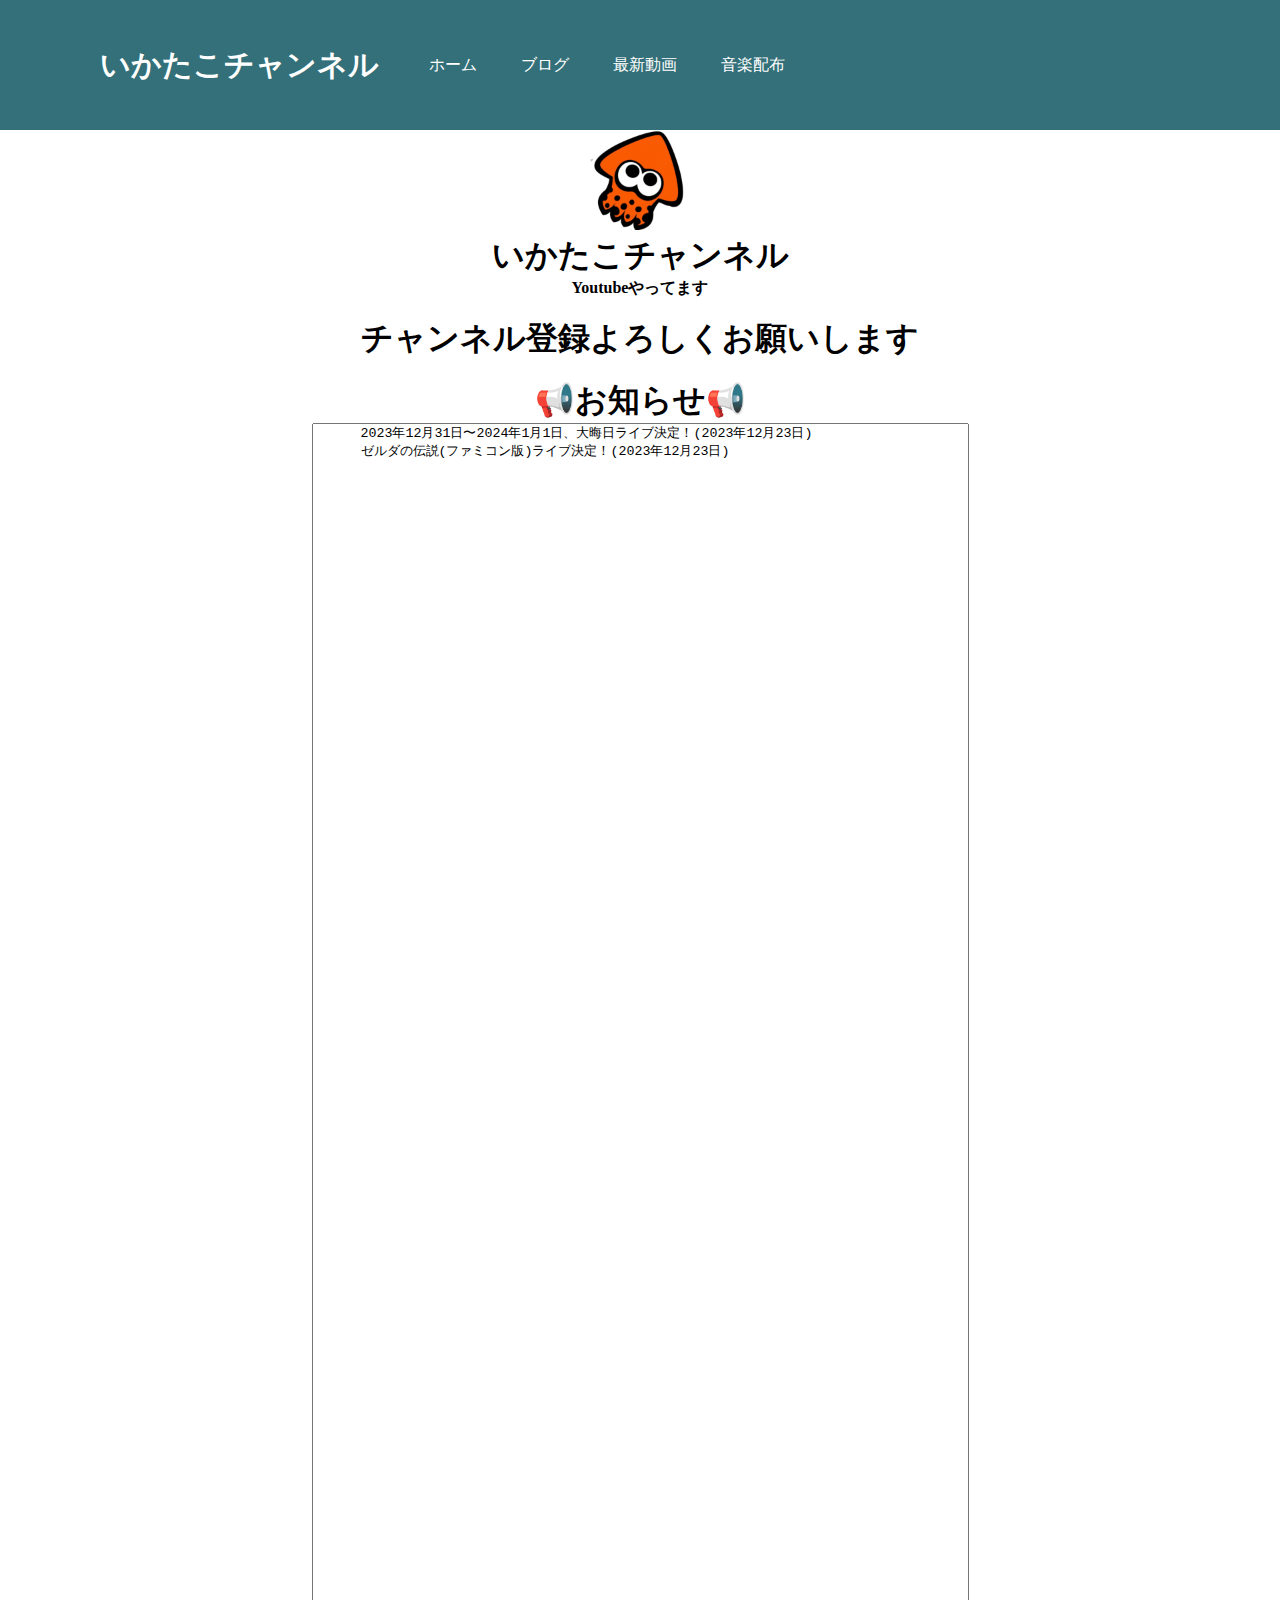
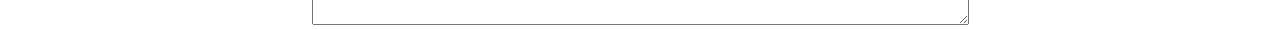
<file: index.html>
<!DOCTYPE html>
<html lang="ja" dir="ltr">
  <head>
    <meta charset="utf-8">
    <link rel="stylesheet" href="index.css">
    <title>いかたこチャンネル</title>
  </head>
  <body>
    <header>
   <h1 class="headline">
     <a>いかたこチャンネル</a>
   </h1>
   <ul class="nav-list">
     <li class="nav-list-item">
       <a href="#home">ホーム</a>
     </li>
    <li class="nav-list-item">
       <a href="ikatakooo.html">ブログ</a>
     </li>
     <li class="nav-list-item">
       <a href="/saisin.html">最新動画</a>
     </li>
     <li class="nav-list-item">
       <a href="music.html">音楽配布</a>
     </li>
   </ul>
 </header>
    <div style="text-align:center;">
<img src="ikatako.jpeg" alt="いかたこ" height="100px" id="home">
</div>
<h1 style="text-align:center;">いかたこチャンネル</h1>
    <h4 style="text-align:center;">Youtubeやってます</h4>
<br>
<h1 style="text-align:center;">チャンネル登録よろしくお願いします</h1>
    <br>
    <h1 style="text-align:center;">📢お知らせ📢</h1>
    <div style="text-align:center;">
      <textarea rows="80" cols="80">
      2023年12月31日〜2024年1月1日、大晦日ライブ決定！(2023年12月23日)
      ゼルダの伝説(ファミコン版)ライブ決定！(2023年12月23日)
    </textarea>
    </div>
<script type="text/javascript">
  function blog(){
  var password = prompt("管理者用パスワードを入力してください:","");
  if (password == null) {
alert("キャンセルされました")
  }
  else {
    location.href = password + ".html";
  }
}
</script>
  </body>
</html>
</file>
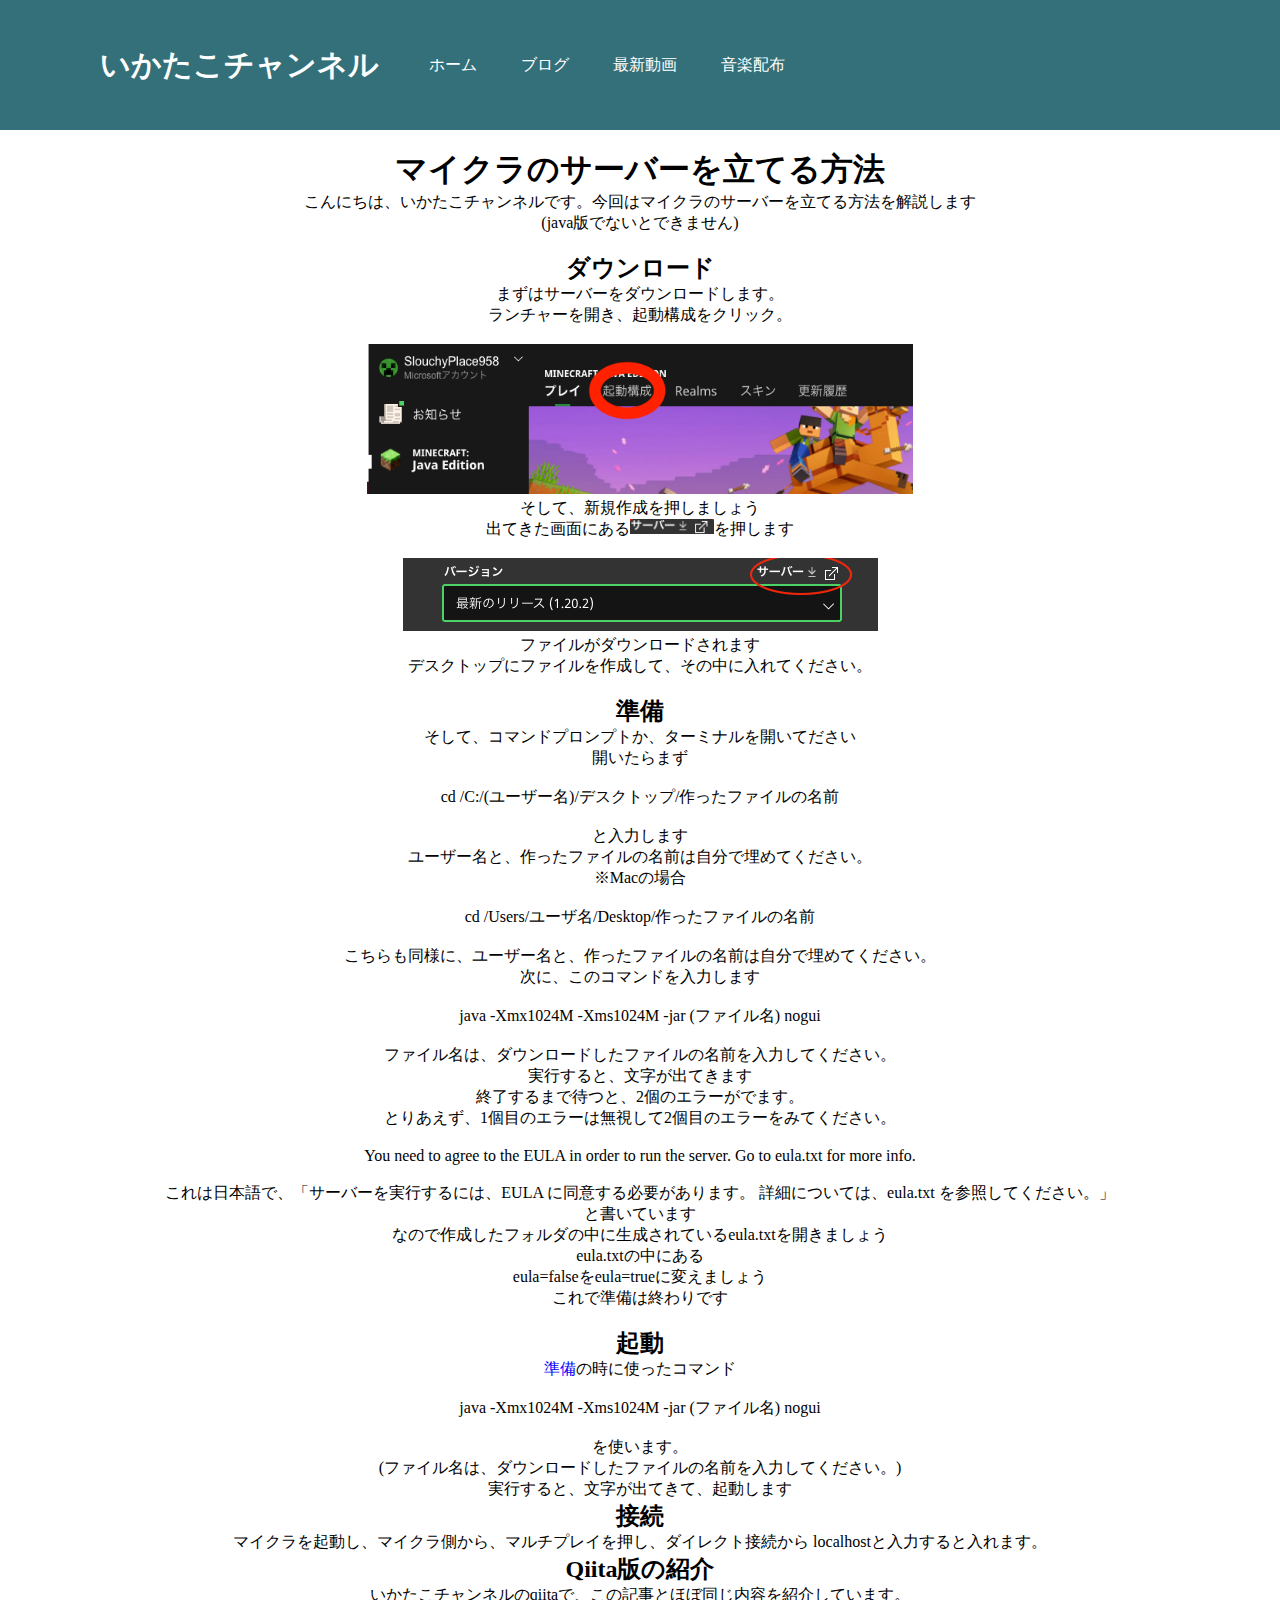
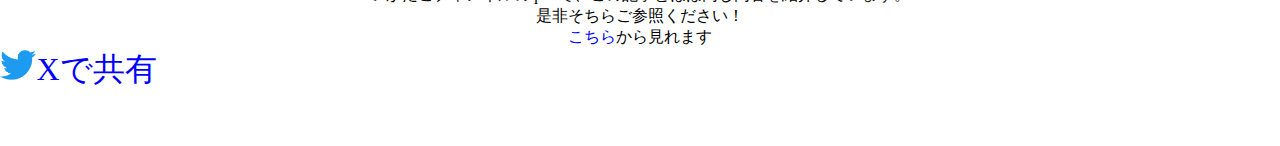
<file: 2023_11_11.html>
<!DOCTYPE html>
<html lang="ja" dir="ltr">
  <head>
    <meta charset="utf-8">
    <title>ブログ(1)</title>
    <link rel="stylesheet" href="index.css">
  </head>
  <body>
    <header>
   <h1 class="headline">
     <a>いかたこチャンネル</a>
   </h1>
   <ul class="nav-list">
     <li class="nav-list-item">
       <a href="index.html">ホーム</a>
     </li>
     <a class="nav-list-item" href="ikatakooo.html">ブログ</a>
     <li class="nav-list-item">
       <a href="saisin.html">最新動画</a>
     </li>
     <li class="nav-list-item">
       <a href="music.html">音楽配布</a>
     </li>
   </ul>
 </header>
 <br>
<h1 style="text-align:center;">マイクラのサーバーを立てる方法</h1>
<p style="text-align:center;">こんにちは、いかたこチャンネルです。今回はマイクラのサーバーを立てる方法を解説します</p>
<p style="text-align:center;">(java版でないとできません)</p>
<br>
<h2 style="text-align:center;" id="1">ダウンロード</h2>
<p style="text-align:center;">まずはサーバーをダウンロードします。</p>
<p style="text-align:center;">ランチャーを開き、起動構成をクリック。</p>
<br>
<div style="text-align:center;">
<img src="画像(1.00).png" alt="画像(1.00)" height="150px">
</div>
<p style="text-align:center;">そして、新規作成を押しましょう</p>
<p style="text-align:center;">出てきた画面にある<span><img src="画像(1.02).png" height="15px" alt="サーバー"></span>を押します</p>
<br>
<div style="text-align:center;">
<img src="画像(1.01).png" alt="">
</div>
<p style="text-align:center;">ファイルがダウンロードされます</p>
<p style="text-align:center;">デスクトップにファイルを作成して、その中に入れてください。</p>
<br>
<h2 style="text-align:center;" id="2">準備</h2>
<p style="text-align:center;">そして、コマンドプロンプトか、ターミナルを開いてださい</p>
<p style="text-align:center;">開いたらまず</p>
<br>
<p style="text-align:center;">cd /C:/(ユーザー名)/デスクトップ/作ったファイルの名前</p>
<br>
<p style="text-align:center;">と入力します</p>
<p style="text-align:center;">ユーザー名と、作ったファイルの名前は自分で埋めてください。</p>
<p style="text-align:center;">※Macの場合</p>
<br>
<p style="text-align:center;">cd /Users/ユーザ名/Desktop/作ったファイルの名前</p>
<br>
<p style="text-align:center;">こちらも同様に、ユーザー名と、作ったファイルの名前は自分で埋めてください。
<p style="text-align:center;">次に、このコマンドを入力します</p>
<br>
<p style="text-align:center;">java -Xmx1024M -Xms1024M -jar (ファイル名) nogui</p>
<br>
<p style="text-align:center;">ファイル名は、ダウンロードしたファイルの名前を入力してください。</p>
<p style="text-align:center;">実行すると、文字が出てきます</p>
<p style="text-align:center;">終了するまで待つと、2個のエラーがでます。</p>
<p style="text-align:center;">とりあえず、1個目のエラーは無視して2個目のエラーをみてください。</p>
<br>
<p style="text-align:center;">You need to agree to the EULA in order to run the server. Go to eula.txt for more info.</p>
<br>
<p style="text-align:center;">これは日本語で、「サーバーを実行するには、EULA に同意する必要があります。 詳細については、eula.txt を参照してください。」</p>
<p style="text-align:center;">と書いています</p>
<p style="text-align:center;">なので作成したフォルダの中に生成されているeula.txtを開きましょう</p>
<p style="text-align:center;">eula.txtの中にある</p>
<p style="text-align:center;">eula=falseをeula=trueに変えましょう</p>
<p style="text-align:center;">これで準備は終わりです</p>
<br>
<h2 style="text-align:center;">起動</h2>
<p style="text-align:center;"><span><a href="#2" style="color:#0000ff">準備</a></span>の時に使ったコマンド</p>
<br>
<p style="text-align:center;">java -Xmx1024M -Xms1024M -jar (ファイル名) nogui</p>
<br>
<p style="text-align:center;">を使います。</p>
<p style="text-align:center;">(ファイル名は、ダウンロードしたファイルの名前を入力してください。)</p>
<p style="text-align:center;">実行すると、文字が出てきて、起動します</p>
<h2 style="text-align:center;">接続</h2>
<p style="text-align:center;">マイクラを起動し、マイクラ側から、マルチプレイを押し、ダイレクト接続から
localhostと入力すると入れます。</p>
<h2 style="text-align:center;">Qiita版の紹介</h2>
<p style="text-align:center;">いかたこチャンネルのqiitaで、この記事とほぼ同じ内容を紹介しています。</p>
<p style="text-align:center;">是非そちらご参照ください！</p>
<p style="text-align:center;"><span><a href="https://qiita.com/ikatakoch/items/2f744284df84ddb05cde" style="color:#0000ff">こちら</a></span>から見れます</p>
<a href="https://twitter.com/share?url=ikatako1432.github.io&via=ikatakoch_xさん" rel="nofollow noopener" target="_blank" style="color:#0000ff"><span><img src="Twitter_logo.png" height="30px"></span><font size="6">Xで共有</font></a>
<br>
<br>
<br>
<br>
  </body>
</html>
</file>
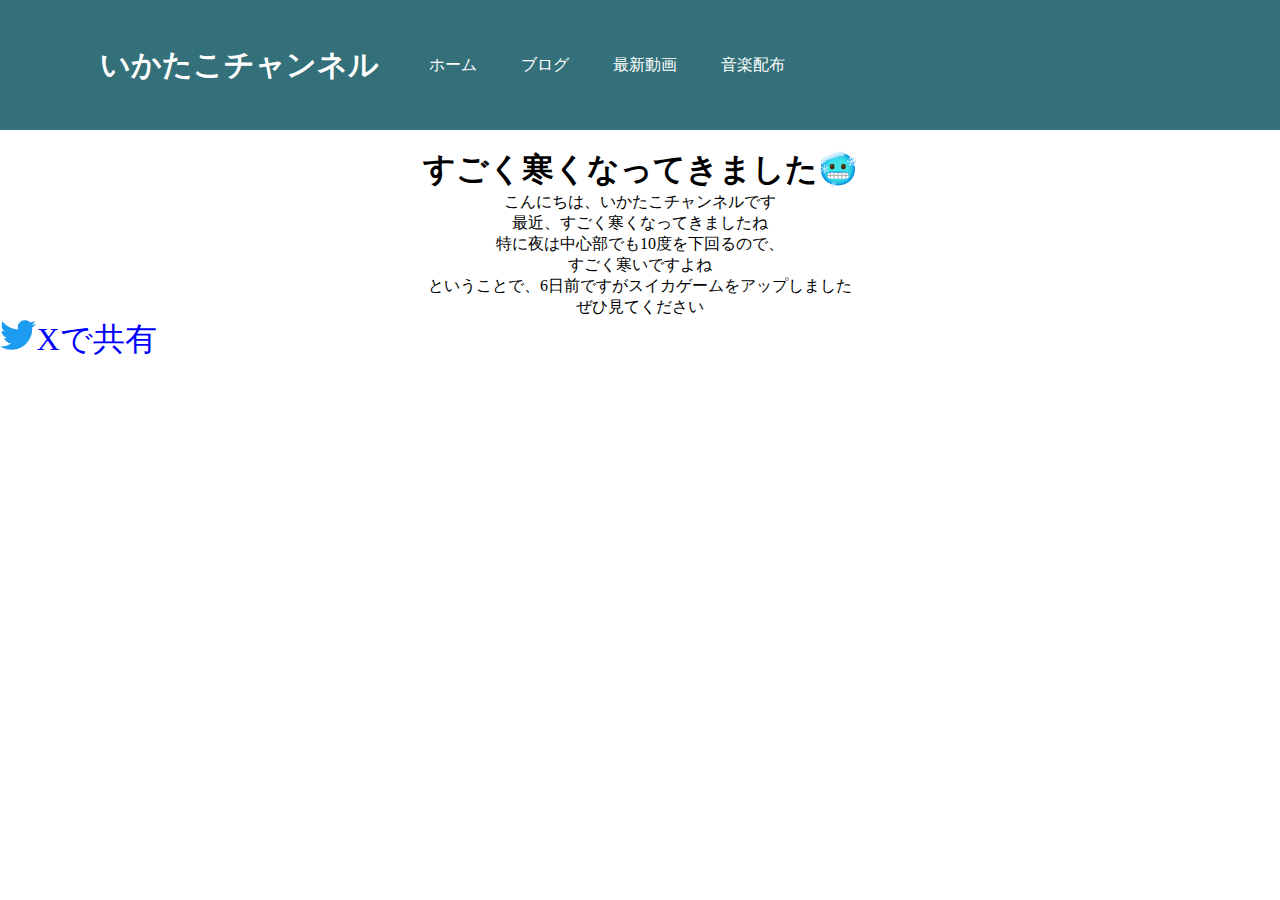
<file: 2023_12_04.html>
<!DOCTYPE html>
<html lang="ja" dir="ltr">
  <head>
    <meta charset="utf-8">
    <title>ブログ(1)</title>
    <link rel="stylesheet" href="index.css">
  </head>
  <body>
    <script type="text/javascript">LineIt.loadButton();</script>
    <header>
   <h1 class="headline">
     <a>いかたこチャンネル</a>
   </h1>
   <ul class="nav-list">
     <li class="nav-list-item">
       <a href="index.html">ホーム</a>
     </li>
     <a class="nav-list-item" href="ikatakooo.html">ブログ</a>
     <li class="nav-list-item">
       <a href="saisin.html">最新動画</a>
     </li>
     <li class="nav-list-item">
       <a href="music.html">音楽配布</a>
     </li>
   </ul>
 </header>
 <br>
<h1 style="text-align:center;">すごく寒くなってきました🥶</h1>
<p style="text-align:center;">こんにちは、いかたこチャンネルです</p>
<p style="text-align:center;">最近、すごく寒くなってきましたね</p>
<p style="text-align:center;">特に夜は中心部でも10度を下回るので、</p>
<p style="text-align:center;">すごく寒いですよね</p>
<p style="text-align:center;">ということで、6日前ですがスイカゲームをアップしました</p>
<p style="text-align:center;">ぜひ見てください</p>
<a href="https://twitter.com/share?url=ikatako1432.github.io&via=ikatakoch_xさん" rel="nofollow noopener" target="_blank" style="color:#0000ff"><span><img src="Twitter_logo.png" height="30px"></span><font size="6">Xで共有</font></a>
<br>
<br>
<br>
  </body>
</html>
</file>
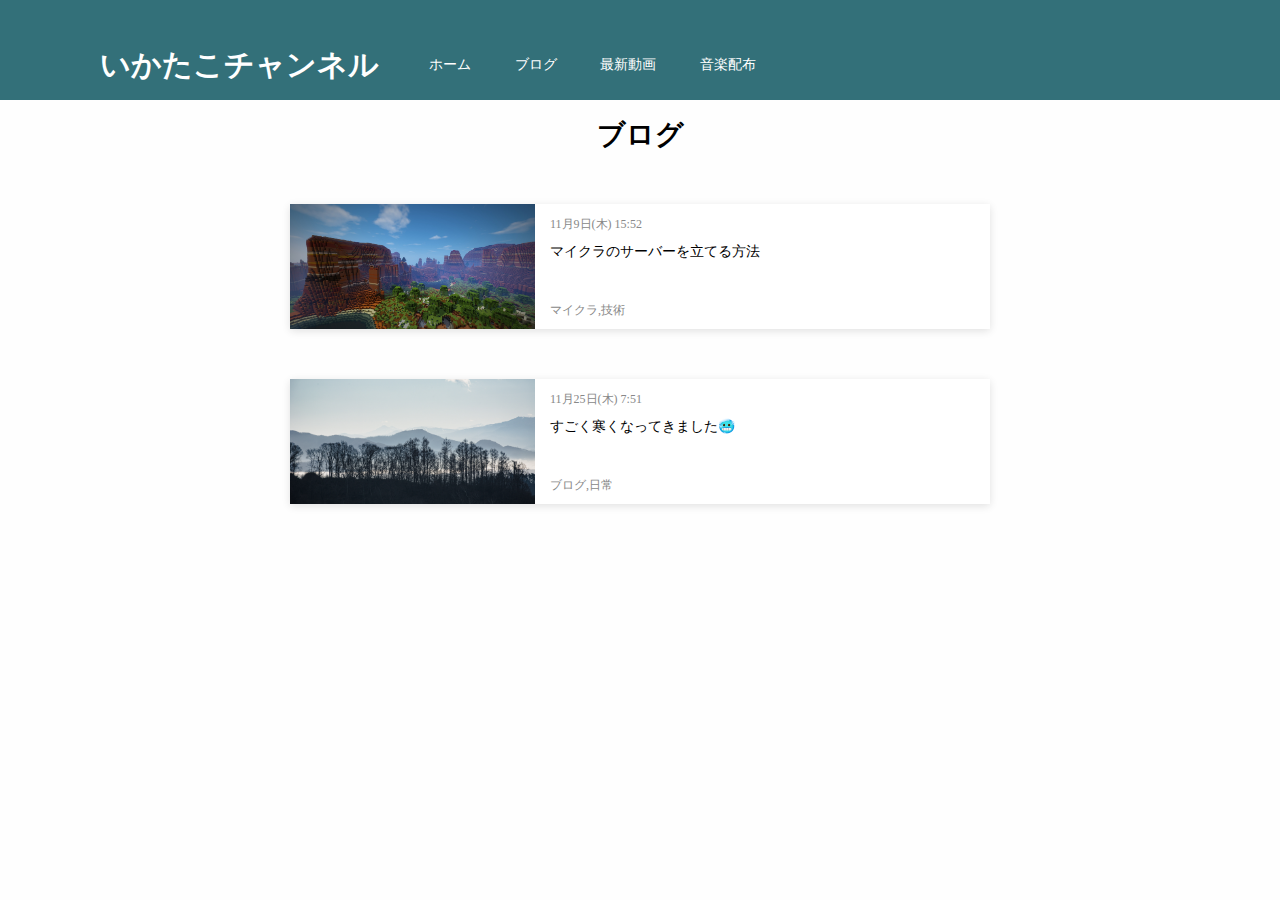
<file: ikatakooo.html>
<!DOCTYPE html>
<html lang="ja" dir="ltr">
  <head>
    <meta charset="utf-8">
    <title>ブログ</title>
    <link rel="stylesheet" href="index.css">
  </head>
  <body>
    <header>
   <h1 class="headline">
     <a>いかたこチャンネル</a>
   </h1>
   <ul class="nav-list">
     <li class="nav-list-item">
       <a href="index.html">ホーム</a>
     </li>
     <li class="nav-list-item">
       <a href="javascript:blog()">ブログ</a>
     </li>
     <li class="nav-list-item">
       <a href="saisin.html">最新動画</a>
     </li>
     <li class="nav-list-item">
       <a href="music.html">音楽配布</a>
     </li>
   </ul>
 </header>
 <br>
<h1 style="text-align:center;">ブログ</h1>
<div class="container">

  <div class="card-media">
    <!-- media container -->
    <div class="card-media-object-container">
      <div class="card-media-object" style="background-image: url(https://ikatako1432.github.io/minecraft-2053882_1920.jpg);"></div>
      <ul class="card-media-object-social-list">

        </li>
      </ul>
    </div>
    <!-- body container -->
    <div class="card-media-body">
      <div class="card-media-body-top">
        <span class="subtle">11月9日(木) 15:52</span>
        <div class="card-media-body-top-icons u-float-right">
        </div>
      </div>
      <span class="card-media-body-heading">マイクラのサーバーを立てる方法</span>
      <div class="card-media-body-supporting-bottom">
        <span class="card-media-body-supporting-bottom-text subtle">マイクラ,技術</span>
        <span class="card-media-body-supporting-bottom-text subtle u-float-right"></span>
      </div>
      <div class="card-media-body-supporting-bottom card-media-body-supporting-bottom-reveal">
        <span class="card-media-body-supporting-bottom-text subtle">#Minecraft,technology</span>
        <a href="2023_11_11.html" class="card-media-body-supporting-bottom-text card-media-link u-float-right">見る</a>
      </div>
    </div>
  </div>

</div>
    <div class="container">

  <div class="card-media">
    <!-- media container -->
    <div class="card-media-object-container">
      <div class="card-media-object" style="background-image: url(https://ikatako1432.github.io/blog2.jpg);"></div>
      <ul class="card-media-object-social-list">

        </li>
      </ul>
    </div>
    <!-- body container -->
    <div class="card-media-body">
      <div class="card-media-body-top">
        <span class="subtle">11月25日(木) 7:51</span>
        <div class="card-media-body-top-icons u-float-right">
        </div>
      </div>
      <span class="card-media-body-heading">すごく寒くなってきました🥶</span>
      <div class="card-media-body-supporting-bottom">
        <span class="card-media-body-supporting-bottom-text subtle">ブログ,日常</span>
        <span class="card-media-body-supporting-bottom-text subtle u-float-right"></span>
      </div>
      <div class="card-media-body-supporting-bottom card-media-body-supporting-bottom-reveal">
        <span class="card-media-body-supporting-bottom-text subtle">#blog,#everyday life</span>
        <a href="2023_12_04.html" class="card-media-body-supporting-bottom-text card-media-link u-float-right">見る</a>
      </div>
    </div>
  </div>

</div>
<style media="screen">
html {
  background-color: #fefefe;
  box-sizing: border-box;
  font-family: 'Roboto', sans-serif;
  font-size: 14px;
  font-weight: 500;
}
*, *:before, *:after {
box-sizing: inherit;
}

.container {
margin: 50px auto 0;
width: 700px;
}

.u-float-right {
float: right;
}

.u-flex-center {
display: -webkit-flex;
display: flex;
-webkit-justify-content: center;
justify-content: center;
-webkit-align-items: center;
align-items: center;
}

.subtle {
color: #888;
font-size: 12px;
}

.card-media {
border-radius: 2px;
box-shadow: 0 2px 8px rgba(0, 0, 0, .12);
height: 125px;
margin-bottom: 25px;
transition: all 300ms ease-out;
width: 100%;
}

.card-media:hover {
box-shadow: 0 5px 14px rgba(0, 0, 0, .2);
}

.card-media-object-container {
background: none;
float: left;
height: 100%;
width: 35%;
position: relative;
}

.card-media-object {
background-position: center center;
background-size: cover;
height: 100%;
}

.card-media-object:after {
content: " ";
display: block;
height: 100%;
left: 0;
opacity: 0;
position: absolute;
right: 0;
top: 0;
transition: all 300ms ease-out;
z-index: 10;
}

.card-media:hover .card-media-object:after {
background: -moz-linear-gradient(top,  rgba(0,0,0,0) 0%, rgba(0,0,0,0) 52%, rgba(0,0,0,0.4) 100%);
background: -webkit-linear-gradient(top,  rgba(0,0,0,0) 0%,rgba(0,0,0,0) 52%,rgba(0,0,0,0.4) 100%);
background: linear-gradient(to bottom,  rgba(0,0,0,0) 0%,rgba(0,0,0,0) 52%,rgba(0,0,0,0.4) 100%);
filter: progid:DXImageTransform.Microsoft.gradient( startColorstr='#00000000', endColorstr='#a6000000',GradientType=0 );
opacity: 1;
}

.card-media-object-tag {
background-color: #fff;
border-radius: 2px;
padding: 2px 7px;
position: absolute;
right: 10px;
top: 10px;
}

.card-media-object-social-list {
bottom: 4px;
left: 10px;
list-style-type: none;
margin: 0;
padding: 0;
position: absolute;
z-index: 20;
}

.card-media-object-social-list li {
border-radius: 50%;
display: inline-block;
height: 30px;
margin-right: 6px;
opacity: 0;
overflow: hidden;
transform: translateY(5px);
transition: all 300ms ease-out;
width: 30px;
}

.card-media:hover .card-media-object-social-list li {
opacity: 1;
transform: translateY(0);
}

.card-media-object-social-list li:nth-child(1) {
transition-delay: 0;
}
.card-media-object-social-list li:nth-child(2) {
transition-delay: 75ms;
}
.card-media-object-social-list li:nth-child(3) {
transition-delay: 150ms;
}

.card-media-object-social-list-item-additional {
border: 1px solid #fff;
color: #fff;
font-size: 12px;
padding-top: 7px;
text-align: center;
}

.card-media-body {
background-color: #fff;
float: left;
height: 100%;
padding: 12px 15px;
position: relative;
width: 65%;
}

.card-media-body-top {
display: block;
}

.card-media-body-top-icons {
margin-top: -2px;
opacity: 0;
transition: all 300ms ease-out;
transform: translateY(-5px);
}

.card-media:hover .card-media-body-top-icons {
opacity: 1;
transform: translateY(0);
}

.card-media-body-top-icons > svg {
cursor: pointer;
margin-left: 10px;
transition: all 300ms ease-out;
}

.card-media-body-top-icons > svg:hover {
fill: #444;
}

.card-media-body-heading {
display: block;
margin-top: 10px;
}

.card-media-body-supporting-bottom {
position: absolute;
bottom: 10px;
left: 0;
opacity: 1;
padding: 0 15px;
transition: all 300ms ease-out;
width: 100%;
}

.card-media:hover .card-media-body-supporting-bottom {
opacity: 0;
transform: translateY(-8px);
}

.card-media-body-supporting-bottom-text {
display: inline-block;
}

.card-media-body-supporting-bottom-reveal {
opacity: 0;
transform: translateY(8px);
transition: all 300ms ease-out;
}

.card-media:hover .card-media-body-supporting-bottom-reveal {
opacity: 1;
transform: translateY(0);
}

.card-media-link {
color: #41C1F2;
text-decoration: none;
}
</style>
  </body>
</html>
</html>
</file>
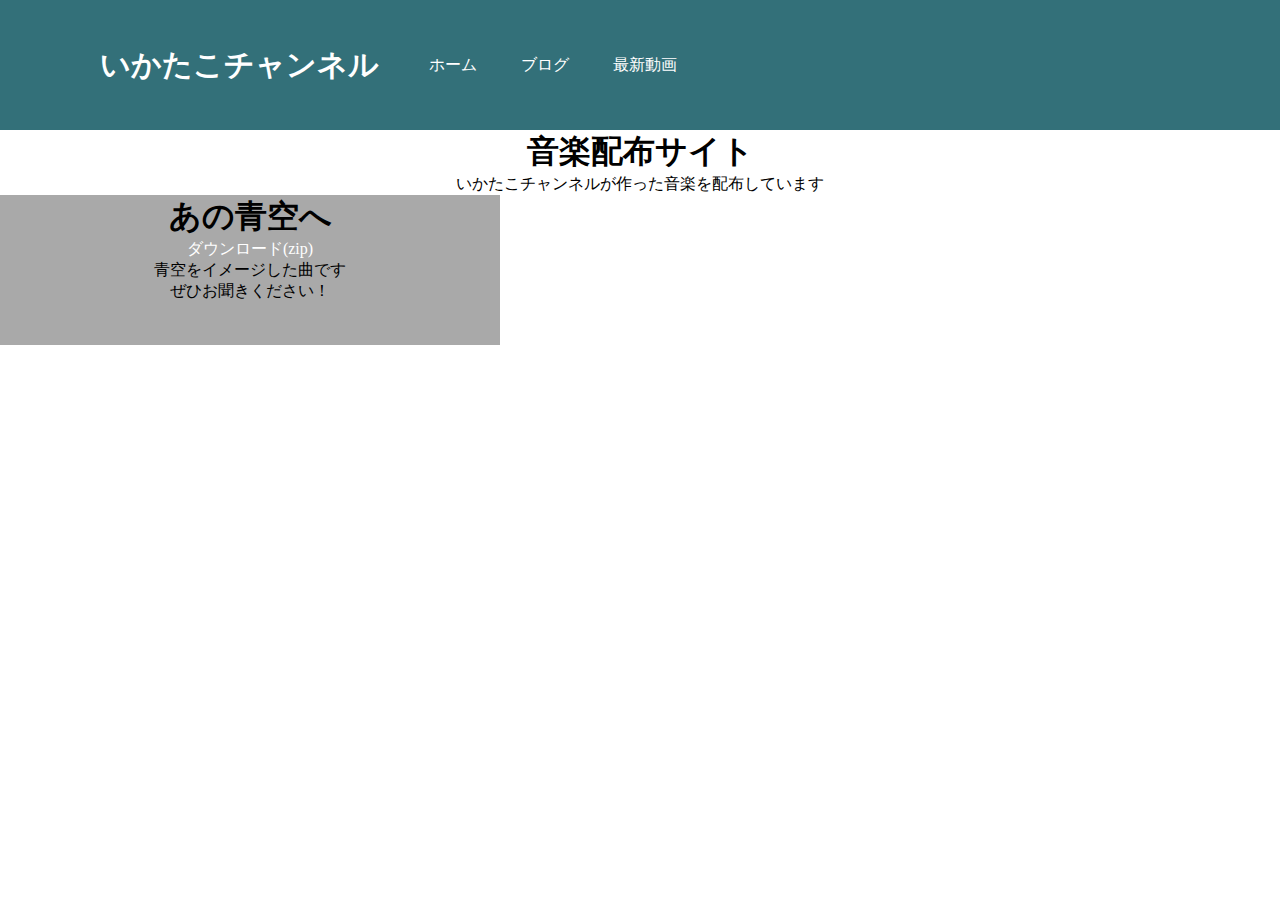
<file: music.html>
<!DOCTYPE html>
<html lang="ja" dir="ltr">
  <head>
    <meta charset="utf-8">
    <title>いかたこチャンネル - 音楽配布サイト</title>
  </head>
  <link rel="stylesheet" href="index.css">
  <body>
    <header>
   <h1 class="headline">
     <a>いかたこチャンネル</a>
   </h1>
   <div id="sennasi">
   <ul class="nav-list">
     <li class="nav-list-item">
       <a href="#home">ホーム</a>
     </li>
     <li class="nav-list-item">
       <a href="ikatakooo.html">ブログ</a>
     </li>
     <li class="nav-list-item">
       <a href="saisin.html">最新動画</a>
     </li>
   </ul>
 </header>
</div>
<div style="text-align:center;">
  <h1>音楽配布サイト</h1>
  <p>いかたこチャンネルが作った音楽を配布しています</p>
  </div>
  <div style="text-align:center;">
  <div class="gurey">
  <h1>あの青空へ</h1>
<a href="music/ikatakoch_mn.01.mp3.zip" download="ikatakoch_mn.01.mp3.zip">ダウンロード(zip)</a>
<br>
<p>青空をイメージした曲です</p>
<p>ぜひお聞きください！</p>
</div>
</div>
  </body>
</html>
</file>
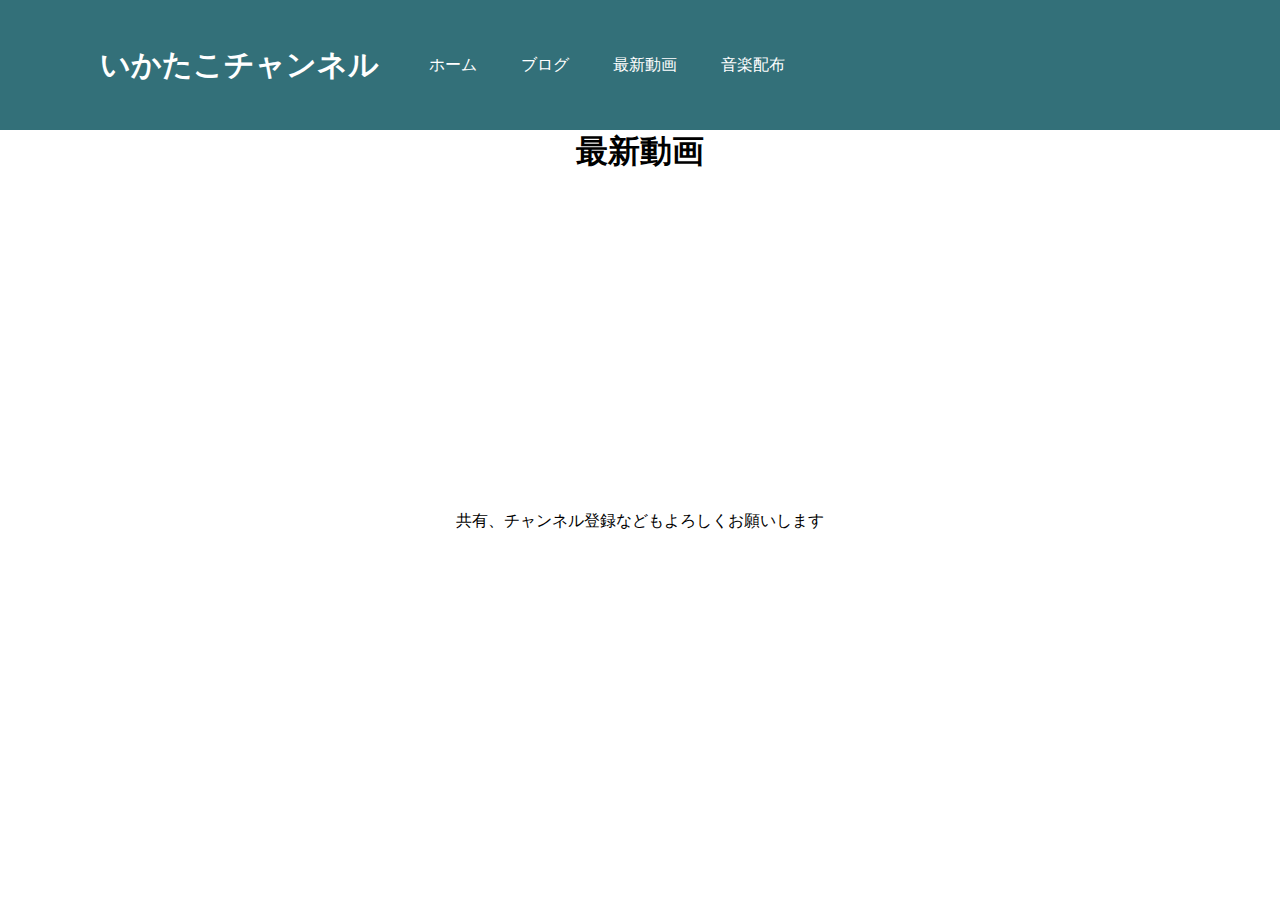
<file: saisin.html>
<!DOCTYPE html>
<html lang="ja" dir="ltr">
  <head>
    <meta charset="utf-8">
    <title>最新動画</title>
    <link rel="stylesheet" href="index.css">
  </head>
  <body>
    <header>
   <h1 class="headline">
     <a>いかたこチャンネル</a>
   </h1>
  <div id="sennasi">
    <ul class="nav-list">
      <li class="nav-list-item">
        <a href="index.html">ホーム</a>
      </li>
      <li class="nav-list-item">
       <a href="ikatakooo.html">ブログ</a>
     </li>
      <li class="nav-list-item">
        <a href="saisin.html">最新動画</a>
      </li>
      <li class="nav-list-item">
       <a href="music.html">音楽配布</a>
     </li>
    </ul>
  </header>
  </div>
<h1 style="text-align:center;">最新動画</h1>
<br>
<div style="text-align:center;">
<iframe width="560" height="315" src="https://www.youtube.com/embed/aoP5zZrGzcY?si=K1FgwO-qCWRc3905" title="YouTube video player" frameborder="0" allow="accelerometer; autoplay; clipboard-write; encrypted-media; gyroscope; picture-in-picture; web-share" allowfullscreen></iframe>
</div>
<p style="text-align:center;">共有、チャンネル登録などもよろしくお願いします</p>
  </body>
</html>
</file>
<file: index.css>
body {
  font-family:'メイリオ', 'Meiryo', 'Hiragino Kaku Gothic ProN', 'ヒラギノ角ゴ ProN W3','Segoe UI'
}
* {
  margin:0; padding:0;
}
header {
  height: 100px;
  width: 100%;
  padding: 15px 0;
  background-color: #337079;
  color: white;
}
header .headline{
    line-height: 100px;
    float: left;
    font-size: 30px;
    margin-left: 100px;
}
.nav-list {
    line-height: 100px;
    float: left;
    margin-left: 30px;
    list-style: none;
}
.nav-list-item {
  list-style: none;
  display: inline-block;
  margin: 0 20px;
}

a {
  text-decoration: none;
  color: #ffffff
}
a .wj {
  text-decoration: none;
  color: #000000
}
.gurey {
  background: #a9a9a9;
  display: block;
  width: 500px;
  height: 150px;
  text-align: center;
}
</file>
